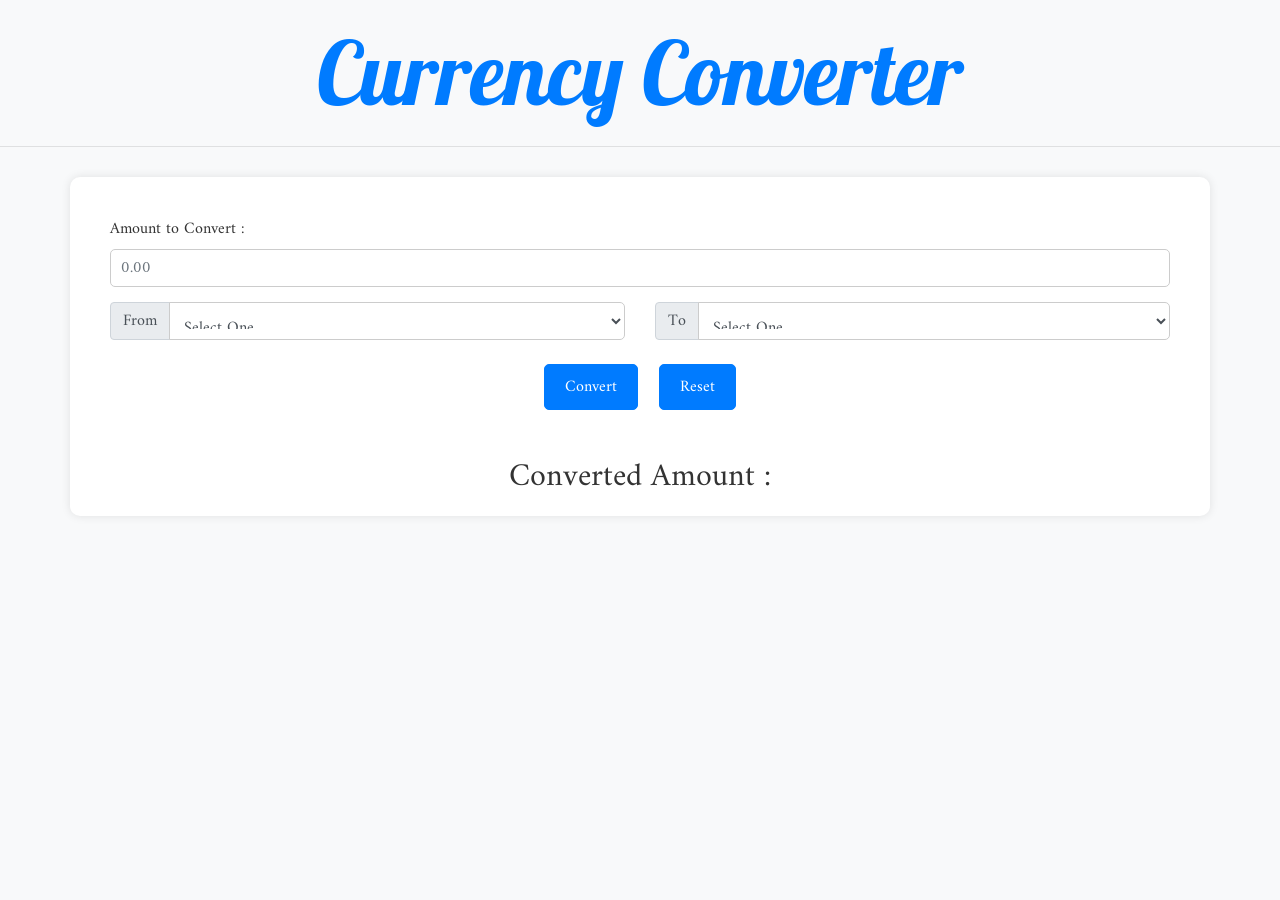
<file: index.html>
<!DOCTYPE html>
<html lang="en">

<head>
    <meta charset="UTF-8">
    <meta http-equiv="X-UA-Compatible" content="IE=edge">
    <meta name="viewport" content="width=device-width, initial-scale=1.0">
    <title>Currency Converter</title>
    <link rel="stylesheet" href=
"https://maxcdn.bootstrapcdn.com/bootstrap/4.5.2/css/bootstrap.min.css">
    <script src=
"https://ajax.googleapis.com/ajax/libs/jquery/3.5.1/jquery.min.js">
    </script>
    <script src=
"https://cdnjs.cloudflare.com/ajax/libs/popper.js/1.16.0/umd/popper.min.js">
    </script>
    <script src=
"https://maxcdn.bootstrapcdn.com/bootstrap/4.5.2/js/bootstrap.min.js">
    </script>

    <link rel="preconnect" href="https://fonts.gstatic.com">
    <link href=
"https://fonts.googleapis.com/css2?family=Amiri&family=Lobster&family=Pacifico&display=swap"
        rel="stylesheet">
    <!-- linking style.css file-->
    <link rel="stylesheet" href="style.css">
</head>

<body>
    <!-- Currency Converter -->
    <h1 class="heading text-center display-2">
        Currency Converter
    </h1>
    <hr>
    <div class="container">
        <div class="main">
            <div class="form-group">
                <label for="oamount">
                    Amount to Convert :
                </label>
                <input type="text" class="form-control searchBox" placeholder="0.00" id="oamount">
            </div>
            <div class="row">
                <div class="col-sm-6">
                    <div class="input-group mb-3">
                        <div class="input-group-prepend">
                            <span class="input-group-text">From</span>
                        </div>
                        <select class="form-control from" id="sel1">
                            <option value="">Select One …</option>
                            <option value="USD">USD</option>
                            <option value="AED">AED</option>
                            <option value="ARS">ARS</option>
                            <option value="AUD">AUD</option>
                            <option value="BGN">BGN</option>
                            <option value="BRL">BRL</option>
                            <option value="BSD">BSD</option>
                            <option value="CAD">CAD</option>
                            <option value="CHF">CHF</option>
                            <option value="CLP">CLP</option>
                            <option value="CNY">CNY</option>
                            <option value="COP">COP</option>
                            <option value="CZK">CZK</option>
                            <option value="DKK">DKK</option>
                            <option value="DOP">DOP</option>
                            <option value="EGP">EGP</option>
                            <option value="EUR">EUR</option>
                            <option value="FJD">FJD</option>
                            <option value="GBP">GBP</option>
                            <option value="GTQ">GTQ</option>
                            <option value="HKD">HKD</option>
                            <option value="HRK">HRK</option>
                            <option value="HUF">HUF</option>
                            <option value="IDR">IDR</option>
                            <option value="ILS">ILS</option>
                            <option value="INR">INR</option>
                            <option value="ISK">ISK</option>
                            <option value="JPY">JPY</option>
                            <option value="KRW">KRW</option>
                            <option value="KZT">KZT</option>
                            <option value="MVR">MVR</option>
                            <option value="MXN">MXN</option>
                            <option value="MYR">MYR</option>
                            <option value="NOK">NOK</option>
                            <option value="NZD">NZD</option>
                            <option value="PAB">PAB</option>
                            <option value="PEN">PEN</option>
                            <option value="PHP">PHP</option>
                            <option value="PKR">PKR</option>
                            <option value="PLN">PLN</option>
                            <option value="PYG">PYG</option>
                            <option value="RON">RON</option>
                            <option value="RUB">RUB</option>
                            <option value="SAR">SAR</option>
                            <option value="SEK">SEK</option>
                            <option value="SGD">SGD</option>
                            <option value="THB">THB</option>
                            <option value="TRY">TRY</option>
                            <option value="TWD">TWD</option>
                            <option value="UAH">UAH</option>
                            <option value="UYU">UYU</option>
                            <option value="ZAR">ZAR</option>
                        </select>
                    </div>
                </div>

                <div class="col-sm-6">
                    <div class="input-group mb-3">
                        <div class="input-group-prepend">
                            <span class="input-group-text">To</span>
                        </div>
                        <select class="form-control to" id="sel2">
                            <option value="">Select One …</option>
                            <option value="USD">USD</option>
                            <option value="AED">AED</option>
                            <option value="ARS">ARS</option>
                            <option value="AUD">AUD</option>
                            <option value="BGN">BGN</option>
                            <option value="BRL">BRL</option>
                            <option value="BSD">BSD</option>
                            <option value="CAD">CAD</option>
                            <option value="CHF">CHF</option>
                            <option value="CLP">CLP</option>
                            <option value="CNY">CNY</option>
                            <option value="COP">COP</option>
                            <option value="CZK">CZK</option>
                            <option value="DKK">DKK</option>
                            <option value="DOP">DOP</option>
                            <option value="EGP">EGP</option>
                            <option value="EUR">EUR</option>
                            <option value="FJD">FJD</option>
                            <option value="GBP">GBP</option>
                            <option value="GTQ">GTQ</option>
                            <option value="HKD">HKD</option>
                            <option value="HRK">HRK</option>
                            <option value="HUF">HUF</option>
                            <option value="IDR">IDR</option>
                            <option value="ILS">ILS</option>
                            <option value="INR">INR</option>
                            <option value="ISK">ISK</option>
                            <option value="JPY">JPY</option>
                            <option value="KRW">KRW</option>
                            <option value="KZT">KZT</option>
                            <option value="MVR">MVR</option>
                            <option value="MXN">MXN</option>
                            <option value="MYR">MYR</option>
                            <option value="NOK">NOK</option>
                            <option value="NZD">NZD</option>
                            <option value="PAB">PAB</option>
                            <option value="PEN">PEN</option>
                            <option value="PHP">PHP</option>
                            <option value="PKR">PKR</option>
                            <option value="PLN">PLN</option>
                            <option value="PYG">PYG</option>
                            <option value="RON">RON</option>
                            <option value="RUB">RUB</option>
                            <option value="SAR">SAR</option>
                            <option value="SEK">SEK</option>
                            <option value="SGD">SGD</option>
                            <option value="THB">THB</option>
                            <option value="TRY">TRY</option>
                            <option value="TWD">TWD</option>
                            <option value="UAH">UAH</option>
                            <option value="UYU">UYU</option>
                            <option value="ZAR">ZAR</option>
                        </select>
                    </div>
                </div>
            </div>

            <div class="text-center">

                <!-- convert button -->
                <button  class="btn btn-primary convert m-2" type="submit">
                  Convert
                </button>
                <!-- reset button -->
                <button class="btn btn-primary m-2" onclick="clearVal()">
                    Reset
                </button>
            </div>

        </div>

        <div id="finalAmount" class="text-center">

            <!-- Display the converted amount -->
            <h2>Converted Amount :
                
                <span class="finalValue" style="color:green;">
                    
                </span>
            </h2>
        </div>
    </div>

    <!-- linking script.js file -->
    <script src="index.js"></script>
</body>

</html>
</file>
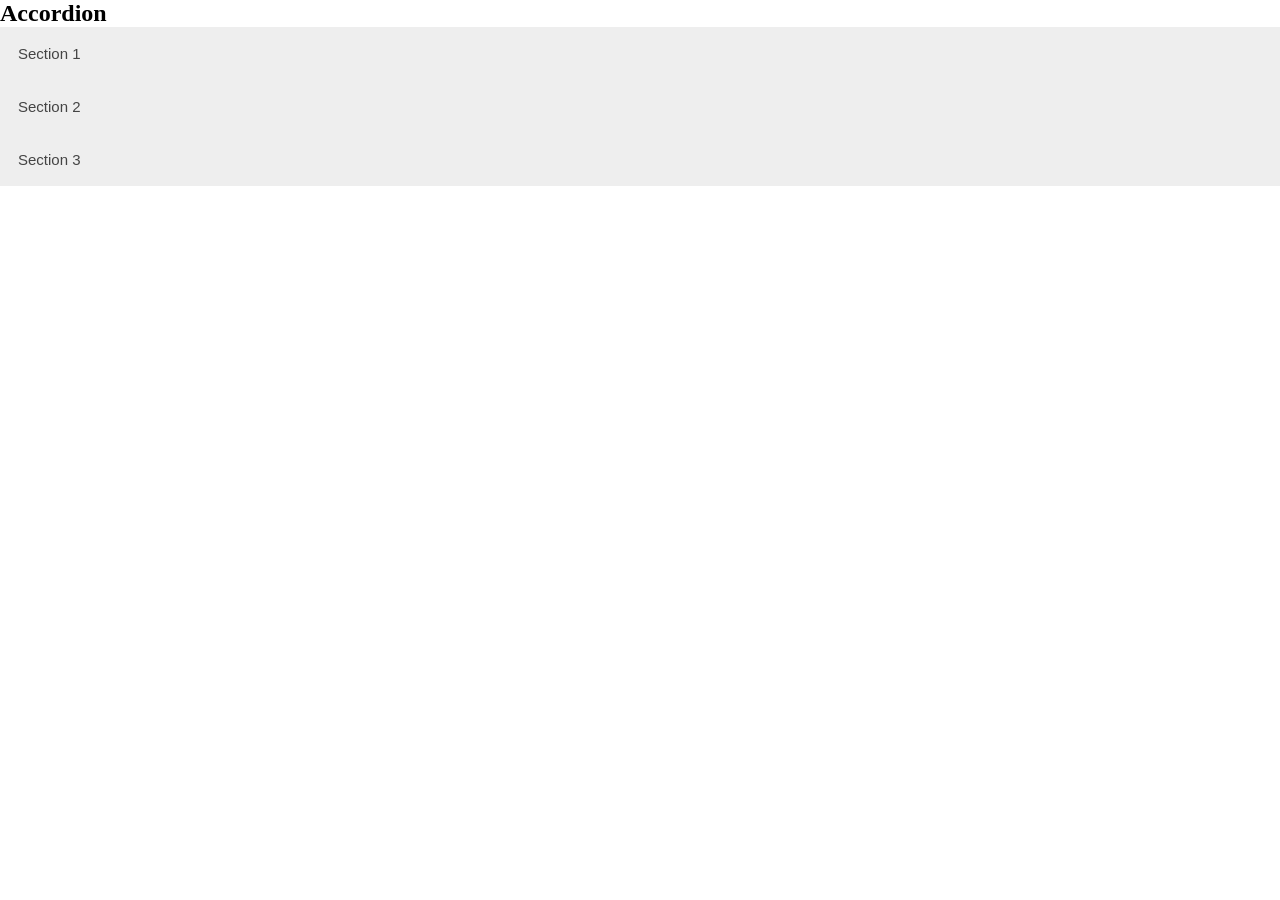
<file: accordion/index.html>
<!DOCTYPE html>
<html lang="en">
<head>
    <meta charset="UTF-8">
    <meta name="viewport" content="width=device-width, initial-scale=1.0">
    <title>Document</title>

    <style>
        *{
            margin: 0;
            padding: 0;
        }
        .accordion {
          background-color: #eee;
          color: #444;
          cursor: pointer;
          padding: 18px;
          width: 100%;
          border: none;
          text-align: left;
          outline: none;
          font-size: 15px;
          transition: 0.4s;
        }
        
        .active, .accordion:hover {
          background-color: #ccc; 
        }
        
        .panel {
          padding: 0 18px;
          display: none;
          background-color: white;
          overflow: hidden;
        }
        </style>
  

</head>
<body>

<h2>Accordion</h2>

<button class="accordion">Section 1</button>
<div class="panel">
  <p>Lorem ipsum dolor sit amet, consectetur adipisicing elit, sed do eiusmod tempor incididunt ut labore et dolore magna aliqua. Ut enim ad minim veniam, quis nostrud exercitation ullamco laboris nisi ut aliquip ex ea commodo consequat.</p>
</div>

<button class="accordion">Section 2</button>
<div class="panel">
  <p>Lorem ipsum dolor sit amet, consectetur adipisicing elit, sed do eiusmod tempor incididunt ut labore et dolore magna aliqua. Ut enim ad minim veniam, quis nostrud exercitation ullamco laboris nisi ut aliquip ex ea commodo consequat.</p>
</div>

<button class="accordion">Section 3</button>
<div class="panel">
  <p>Lorem ipsum dolor sit amet, consectetur adipisicing elit, sed do eiusmod tempor incididunt ut labore et dolore magna aliqua. Ut enim ad minim veniam, quis nostrud exercitation ullamco laboris nisi ut aliquip ex ea commodo consequat.</p>
</div>

<script>
let acc = document.getElementsByClassName("accordion");
var i;

for (i = 0; i < acc.length; i++) {
  acc[i].addEventListener("click", function() {
   this.classList.toggle("active");
    let panel = this.nextElementSibling;
    if (panel.style.display === "block") {
      panel.style.display = "none";
    } else {
      panel.style.display = "block";
    }
  });
}
</script>

</body>
</html>

    
</body>
</html>
</file>
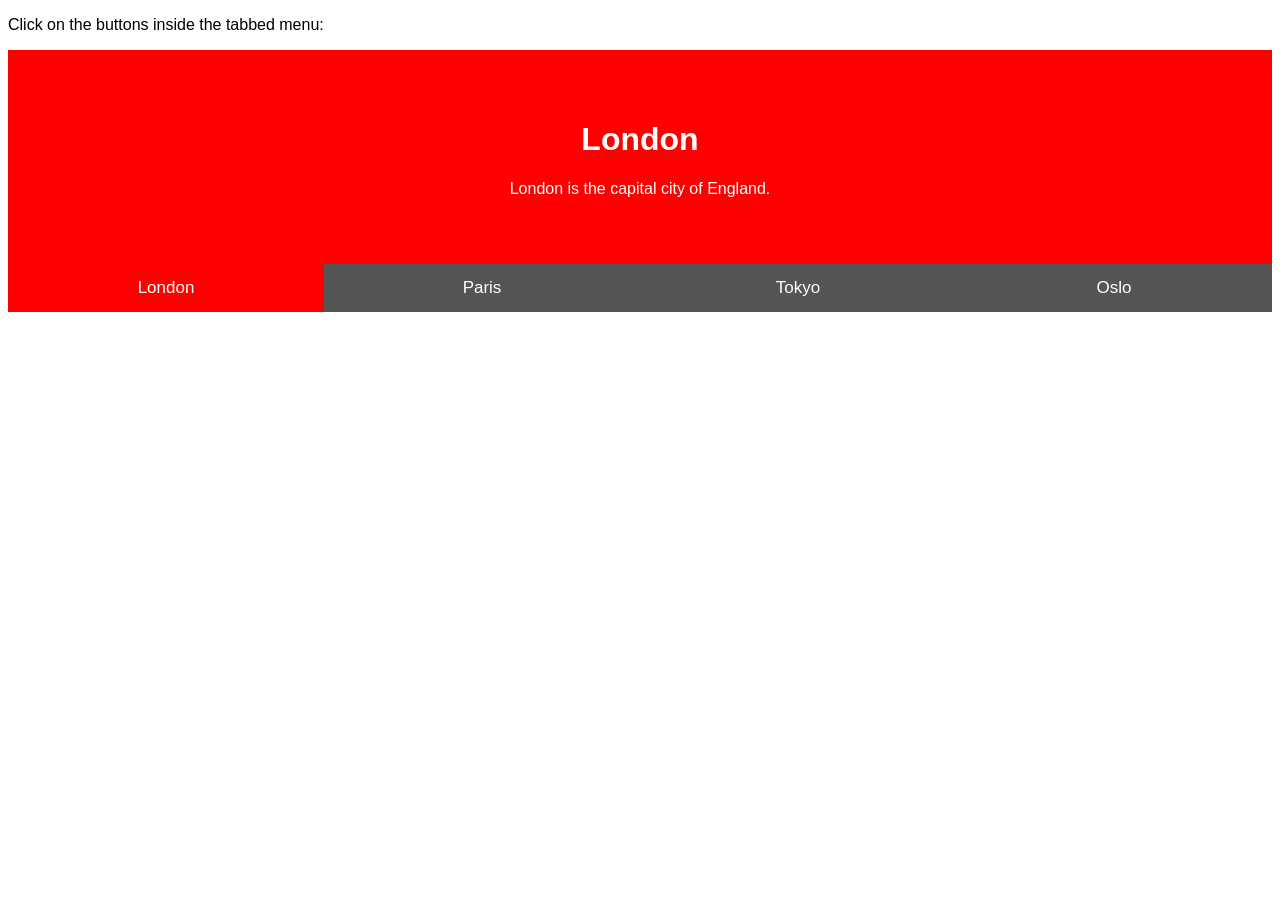
<file: chnge color/index.html>
<!DOCTYPE html>
<html>
<head>
<meta name="viewport" content="width=device-width, initial-scale=1">
<style>
body {font-family: "Lato", sans-serif;}

.tablink {
  background-color: #555;
  color: white;
  float: left;
  border: none;
  outline: none;
  cursor: pointer;
  padding: 14px 16px;
  font-size: 17px;
  width: 25%;
}

.tablink:hover {
  background-color: #777;
}

/* Style the tab content */
.tabcontent {
  color: white;
  display: none;
  padding: 50px;
  text-align: center;
}

#London {
background-color:red;
}
#Paris {background-color:green;}
#Tokyo {background-color:blue;}
#Oslo {background-color:orange;}
</style>
</head>
<body>

<p>Click on the buttons inside the tabbed menu:</p>

<div id="London" class="tabcontent">
  <h1>London</h1>
  <p>London is the capital city of England.</p>
</div>

<div id="Paris" class="tabcontent">
  <h1>Paris</h1>
  <p>Paris is the capital of France.</p> 
</div>

<div id="Tokyo" class="tabcontent">
  <h1>Tokyo</h1>
  <p>Tokyo is the capital of Japan.</p>
</div>

<div id="Oslo" class="tabcontent">
  <h1>Oslo</h1>
  <p>Oslo is the capital of Norway.</p>
</div>

<button class="tablink" onclick="openCity('London', this, 'red')" id="defaultOpen">London</button>
<button class="tablink" onclick="openCity('Paris', this, 'green')">Paris</button>
<button class="tablink" onclick="openCity('Tokyo', this, 'blue')">Tokyo</button>
<button class="tablink" onclick="openCity('Oslo', this, 'orange')">Oslo</button>

<script>
function openCity(cityName,elmnt,color) {
  var i, tabcontent, tablinks;
  tabcontent = document.getElementsByClassName("tabcontent");
  for (i = 0; i < tabcontent.length; i++) {
    tabcontent[i].style.display = "none";
  }
  tablinks = document.getElementsByClassName("tablink");
  for (i = 0; i < tablinks.length; i++) {
    tablinks[i].style.backgroundColor = "";
  }
  document.getElementById(cityName).style.display = "block";
  elmnt.style.backgroundColor = color;

}
// Get the element with id="defaultOpen" and click on it
document.getElementById("defaultOpen").click();
</script>
   
</body>
</html>
</file>
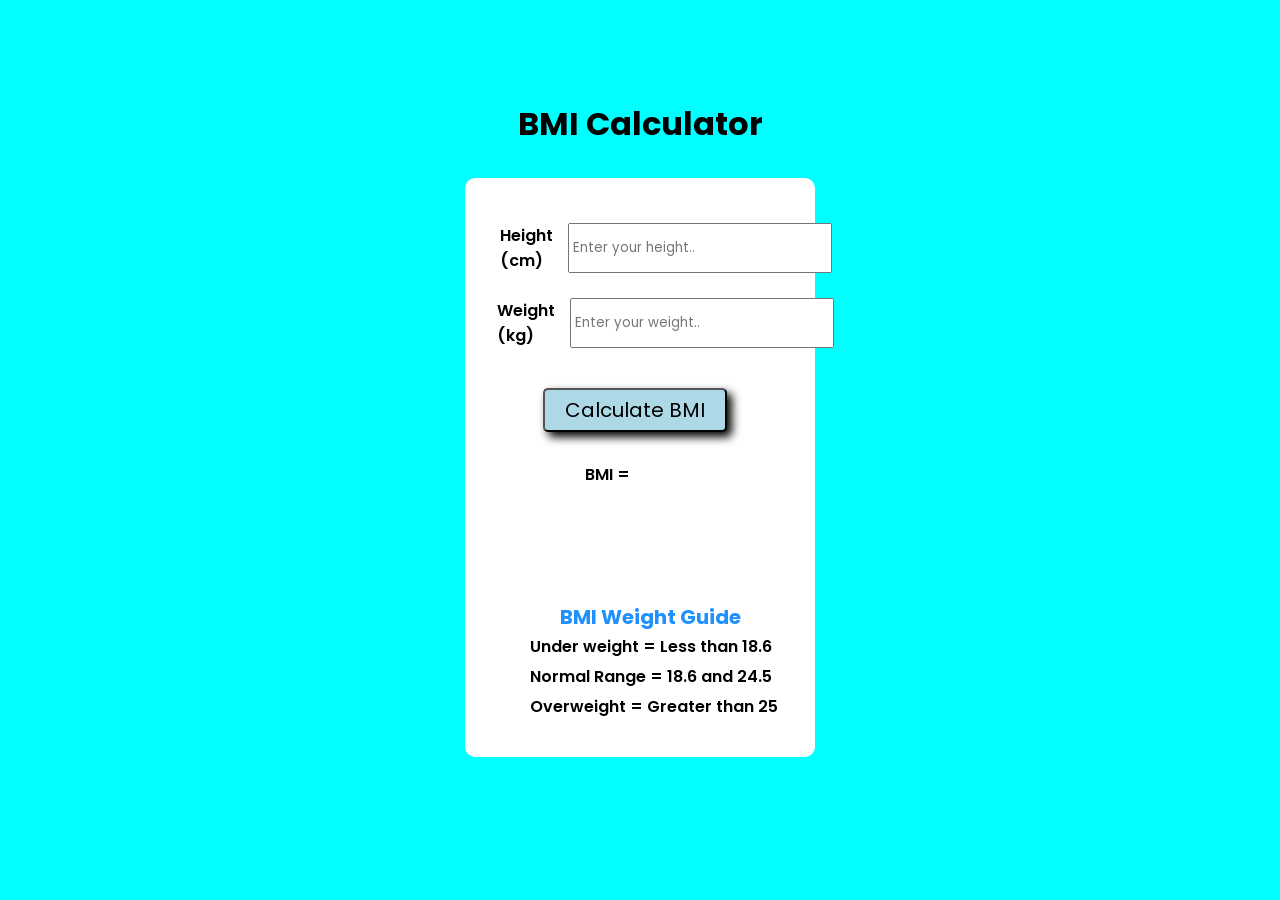
<file: project BMI/index.html>
<!DOCTYPE html>
<html lang="en">
<head>
    <meta charset="UTF-8">
    <meta name="viewport" content="width=device-width, initial-scale=1.0">
    <title>Document</title>
    <style>
         @import url('https://fonts.googleapis.com/css2?family=Poppins:ital,wght@0,100;0,200;0,300;0,400;0,500;0,600;0,700;0,800;0,900;1,100;1,200;1,300;1,400;1,500;1,600;1,700;1,800;1,900&display=swap');
      *{
        margin: 0;
        padding: 0;
        box-sizing: border-box;
        font-family: "poppins" ,sans-serif;
        
      }

      body{
        background-color: aqua;
        width: 100%;
        height: 100%;
      }
      h1{
        display: flex;
        align-items: center;
        justify-content: center;
        margin-top: 100px;
      }
      .container{
        background-color:white;
        width: 350px;
      
        margin-left: auto;
        margin-right: auto;
        margin-top: 30px;
        border-radius: 10px;
        padding: 20px;


      }

      .one{
        display: flex;
        flex-direction:row;
        padding-left: 15px;
        
        font-size:16px;
        color: black;
        font-weight: 600;
        margin-top: 25px;
     

      }
      .one input{
     
        margin-left:15px;
        padding-left: 3px;
       
        color: black;
      
      }
      .two{
        display: flex;
        flex-direction:row;
        margin-top: 25px;
       padding-left: 12px;
      
        font-size: 16px;
        color: black;
        font-weight: 600;
    

      }
      .two input{
        padding-left:3px;
        margin-left: 15px;
       
        color: black;
        
      }
    
      button{
        font-size: 20px;
        color:black;
        border-radius: 5px;
    
        margin-top: 40px;
        margin-left:58px;
       
        
        padding: 5px 20px 5px 20px;
        background-color: lightblue;
        cursor: pointer;
        transition: 0.3s;
        box-shadow: 5px 5px 10px black;
         
       


 
      }
      button:hover{
        transform:translateY(-3px);
       
      
      }
      #weight-guide{
        margin-top: 50px;
        padding: 15px;
        padding-left: 45px;
        line-height: 30px;

      }
      h3{
        margin-left: 30px;
        font-size: 20px;
        color: dodgerblue;
       
      }
    #weight-guide p
    {
        font-size: 16px;
   color: black;
   font-weight: 550;
   
    }
    #result{
     
        margin: 20px;
        padding: 10px;
        padding-left:80px;
        font-size: 16px;
        color: black;
        font-weight: 600;
    }
    #result1{
        margin: 20px;
        padding: 10px;
        padding-left:40px;
        font-size: 16px;
        color: black;
        font-weight: 600;


    }
    
    

    </style>    
   
</head>
<body>


    <h1>BMI Calculator</h1>
    <div class="container">
        <form>
            <div class="one">
                <label>Height <br> (cm) </label>
                <input type="text" id="height" placeholder="Enter your height..">

            </div>
         
        
           <div class="two">
            <label>Weight <br>(kg)</label>
            <input type="text" id="weight" placeholder="Enter your weight..">


           </div>
            
             
             <button>Calculate BMI</button>  

       
           <div id="result">BMI =</div>

           <div id="result1"></div>
           

           <div  id="weight-guide">
            <h3>BMI Weight Guide</h3>
            <p>Under weight = Less than 18.6</p>
            <p>Normal Range = 18.6 and 24.5</p>
            <p>Overweight = Greater than 25</p>

           </div>

         


        </form>




    </div>

    <script>
       let form =  document.querySelector('form');
     //  let result1 = document.querySelector('#result1');


       form.addEventListener("submit",(e) => {
        e.preventDefault()

         let height= parseInt(document.querySelector('#height').value);
         let weight= parseInt(document.querySelector('#weight').value);
       let result =  document.querySelector('#result');
      let result1 = document.querySelector('#result1');

       if( height===''|| height < 0 || isNaN(height)){
        result.innerHTML="please enter a valid height";

       }
       else if(weight ===''|| weight < 0 || isNaN(weight)){
        result.innerHTML="please enter a valid weight";
       }
       else{
        let bmi = (weight/(height * height/ 10000)).toFixed(2);
        result.innerHTML = `<span>BMI=${bmi}</span>`;




        if(bmi < 18.6){
             result1.innerHTML=`<span>Under Weight : ${bmi}</span>`
          //  let guide = document.querySelector('#weight-guide').style.display='none'
        }
        else if(bmi >=18.6 && bmi < 24.5){
             result1.innerHTML=`<span>Normal Weight : ${bmi}</span>`

        }
        else {
            result1.innerHTML=`<span>Overweight : ${bmi}</span>`


        }
       
       }

    

       })


        



    </script>
</body>
</html>
</file>
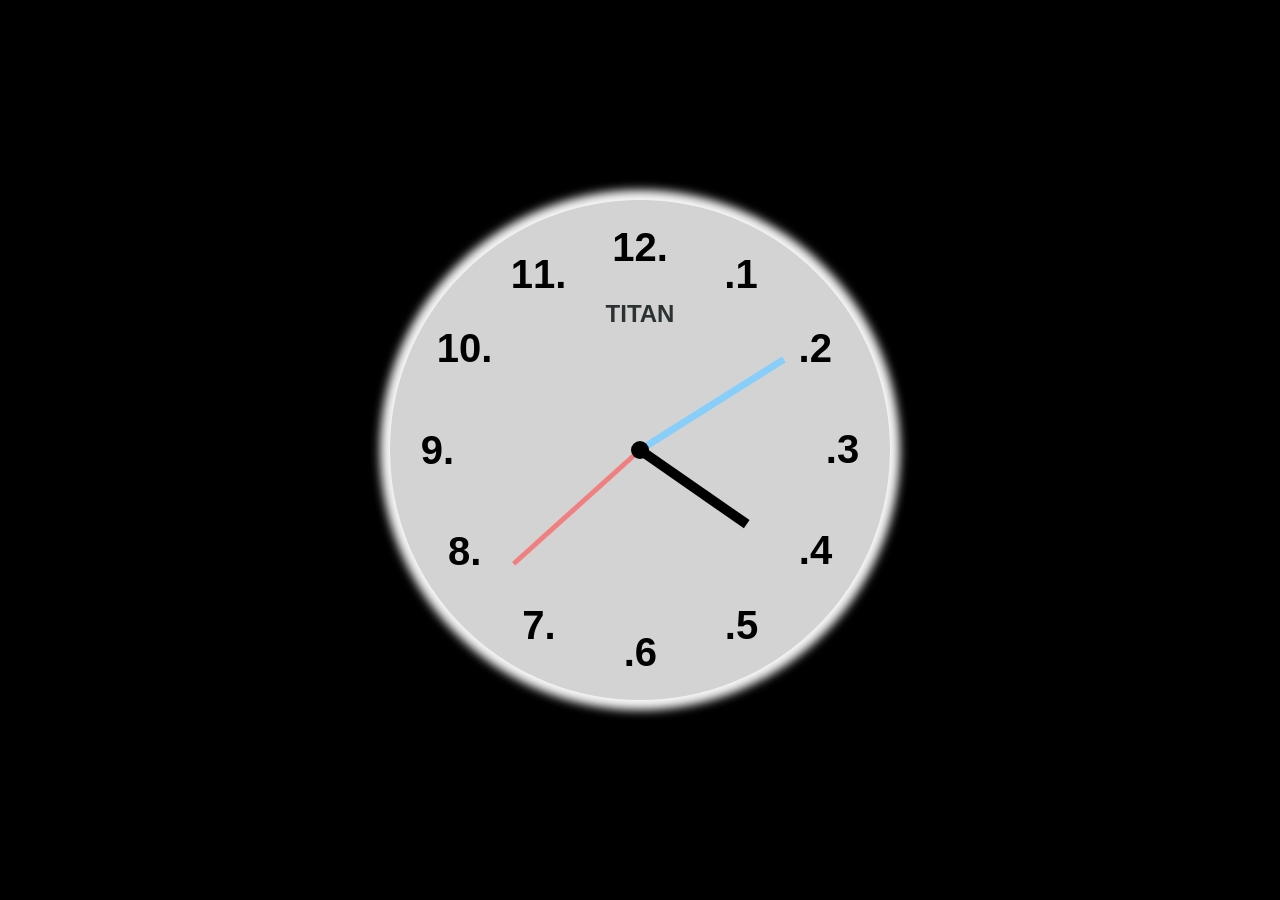
<file: project clock/index.html>
<!DOCTYPE html>
<html lang="en">
<head>
    <meta charset="UTF-8">
    <meta name="viewport" content="width=device-width, initial-scale=1.0">
    <title>clock</title>
    <style>
        *{
            margin: 0;
            padding: 0;
            box-sizing: border-box;
            font-family: 'Segoe UI', Tahoma, Geneva, Verdana, sans-serif;
        }
        body{
            display: flex;
            justify-content: center;
            align-items: center;
            height: 100vh;
            background-color: black;
        }
        .clock{
            width: 500px;
            height: 500px;
            position: relative;
            background-color: lightgray;
            border-radius: 50%;
            border: 5px solid lightgray;
            display: flex;
            justify-content: center;
            align-items: center;
            box-shadow: 0px 0px 10px 10px whitesmoke;
        }
        .number{
            transform: rotate(calc(30deg * var(--n)));
            position: absolute;
            text-align: center;
            inset: 20px;
            font-size: 40px;
        }
        .number b{
            transform: rotate(calc(-30deg * var(--n)));
            display: inline-block;
        }
        .center-dot{
            position: absolute;
            width: 18px;
            height: 18px;
            background-color: black;
            border-radius: 50%;
        }
        .hour-hand,.minute-hand, .second-hand{
            --rotate:0;
            position: absolute;
            left: 50%;
            bottom: 50%;
          
            transform: translate(-50%) rotate(calc(var(--rotate) * 1deg));
            transform-origin: bottom;
        }
        .hour-hand{
            width: 10px;
            height: 130px;
            background-color: black;

        }
        .second-hand{
            width: 5px;
            height: 170px;
            background-color: lightcoral;
        }
        .minute-hand{
            width: 7px;
            height: 170px;
            background-color:lightskyblue ;
        }
        #name{
            font-size: 1.5rem;
            color: rgb(43, 50, 50);
            font-weight:700;
            margin-top: 30px;
            font-style: bold;

        }




        


    </style>



</head>
<body>
 <div class="clock">
    <div class="number" style="--n:1"> <b>.1</b></div>
    <div class="number"style="--n:2"> <b>.2</b></div>
    <div class="number" style="--n:3"><b>.3</b></div>
    <div class="number"style="--n:4"> <b>.4</b></div>
    <div class="number"style="--n:5"><b>.5</b></div>
    <div class="number"style="--n:6"><b> .6</b></div>
    <div class="number"style="--n:7"><b>7.</b></div>
    <div class="number"style="--n:8"><b>8.</b></div>
    <div class="number"style="--n:9"><b>9.</b></div>
    <div class="number"style="--n:10"><b>10.</b></div>
    <div class="number"style="--n:11"><b>11.</b></div>
    <div class="number"style="--n:12"><b>12.</b>
        <br>
        <p id="name">TITAN </p>

    </div>


    <div class="hour-hand" id="hour-hand"></div>
    <div class="minute-hand" id="minute-hand"></div>
    <div class="second-hand" id="second-hand"></div>
    <div class="center-dot"></div>
    
   
   
   
 </div>
 




     <script src="index.js"></script>
</body>
</html>
</file>
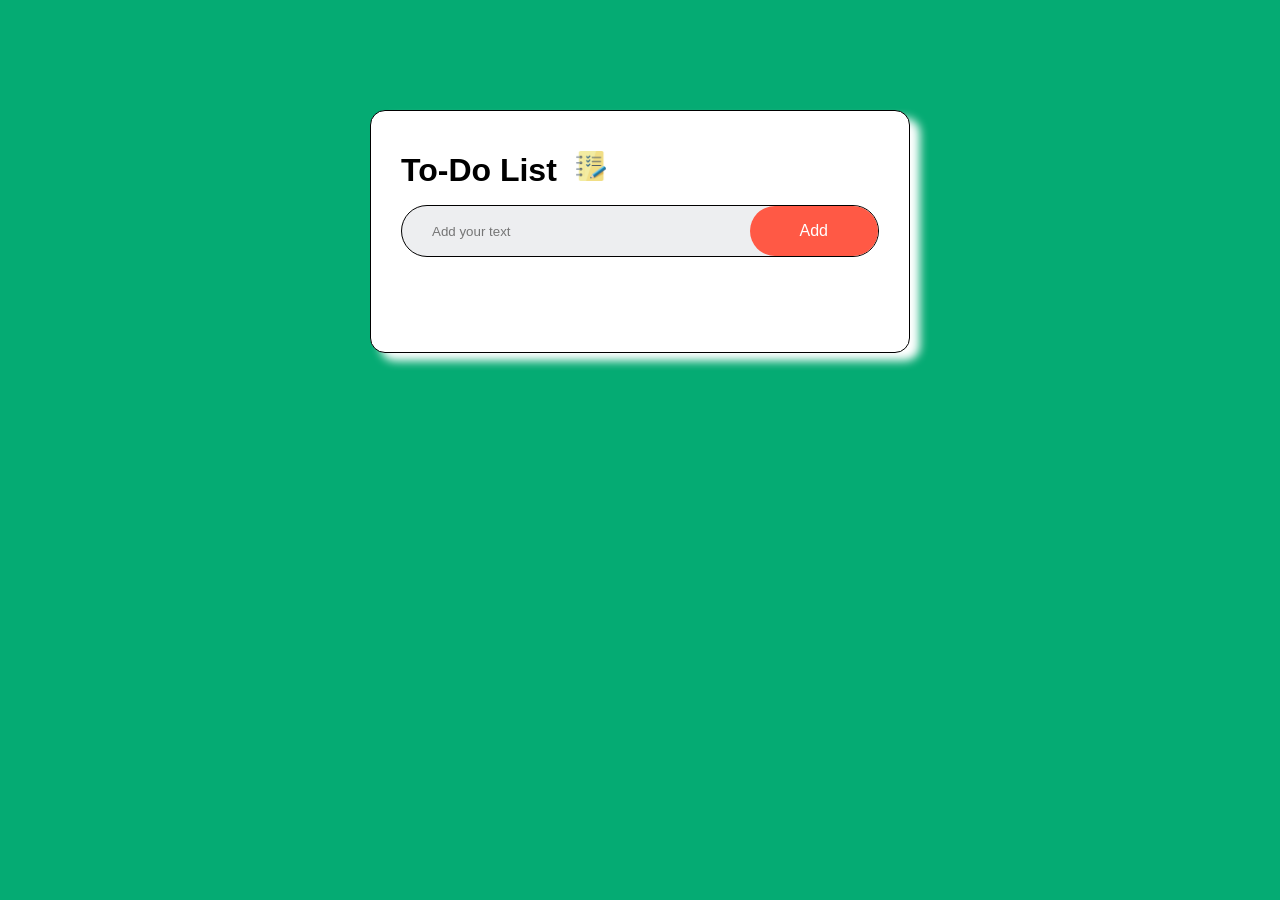
<file: project todo/index.html>
<!DOCTYPE html>
<html lang="en">
<head>
    <meta charset="UTF-8">
    <meta name="viewport" content="width=device-width, initial-scale=1.0">
    <title>to-do</title>
</head>
<style>
    *{
        margin: 0;
        padding: 0;
        font-family:'Popins', sans-serif;
        box-sizing: border-box;

    }
    .container{
        width: 100%;
       min-height:100vh ;
       background-color: rgb(5, 171, 115);
       padding: 10px;

    }
    .todo-app{
        width:100%;
        max-width:540px;
       background-color: #fff;
        border-radius: 15px;
        margin: 100px auto 20px;
        padding: 40px 30px 70px ;
        box-shadow: 10px 8px 10px white;
        border: 1px solid black;

    }
    .todo-app img{
        width: 30px;
        height: 30px;
        margin-left: 10px;


    }
    .row{
       
        border: 1px solid black;
        display: flex;
        align-items: center;
        justify-content:space-between;
        border-radius: 30px;
        padding-left: 20px;
        background: #edeef0;
        margin-bottom: 25px;
        margin-top: 1rem;


    }
    input{
      flex: 1;
      border: none;
      outline: none;
      background:transparent;
      padding: 10px;
      font-weight: 18px;

       
    } 
       
       button{
        border: none;
        outline: none;
        padding: 16px 50px;
       
        color: #fff;
        background-color: #ff5945;
        font-size:16px;
        cursor: pointer;
        border-radius: 40px;
    }

   



    ul li {
        list-style: none;
        font-size: 20px;
        padding: 12px 8px 12px 40px;
        user-select: none;
        cursor: pointer;
        position: relative;
        margin-top: 1.5rem;
       


    }
   
    
      
    ul li::before{
        content:" ";
        position: absolute;
        width: 28px;
        height: 28px;
        border-radius: 50%;
        background-image: url(images/unchecked.png);
        background-size: cover;
        background-position: center;
        top:12px;
         left: 8px;

    }
    ul li.checked{
        color: #555;
        text-decoration: line-through;
    }
    ul li.checked::before{
        background-image:url(images/checked.png);
    }


      ul li span{
        position: absolute;
        right: 0;
        top: 5px;
        width: 40px;
        height: 40px;
        font-size: 22px;
        color: #555;
        line-height: 40px;
        text-align: center;
        border-radius: 50%;
      }
      ul li span:hover{
        background: #edeef0;

      }





</style>


<body>
    <div class="container">
        <div class="todo-app">
            <h1>To-Do List  <img src="todo.png" alt="">
            </h1>
            <div class="row"> 
                <input type="text" id="input-box" placeholder="Add your text">
                <button onclick="addTask()">Add</button>
            </div>

             <ul id="list-container">
                
        <!--    <li class="checked"> Task1 </li>
                <li>Task2</li>
                <li>Task3</li>-->

            
             

             </ul>
           
           
           
        </div>


    </div>

   <script src="index.js"></script>
    
</body>
</html>
</file>
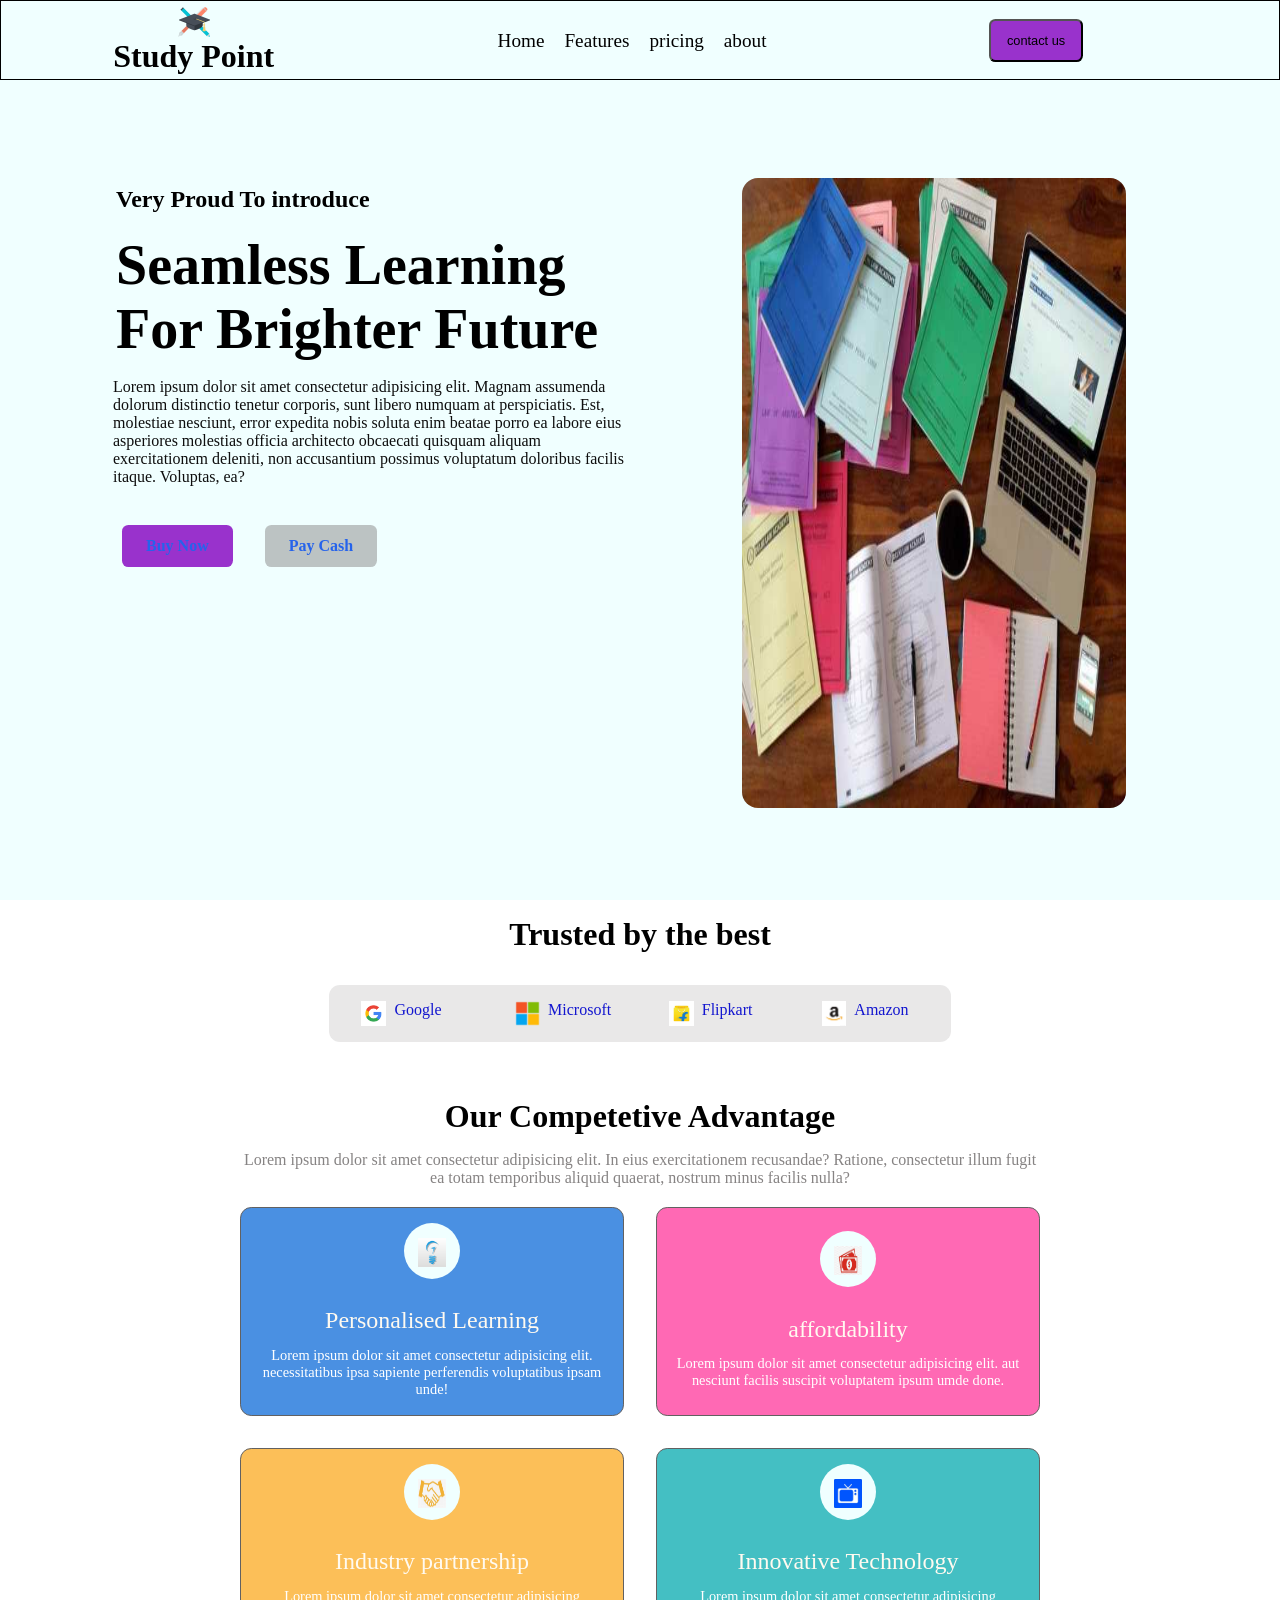
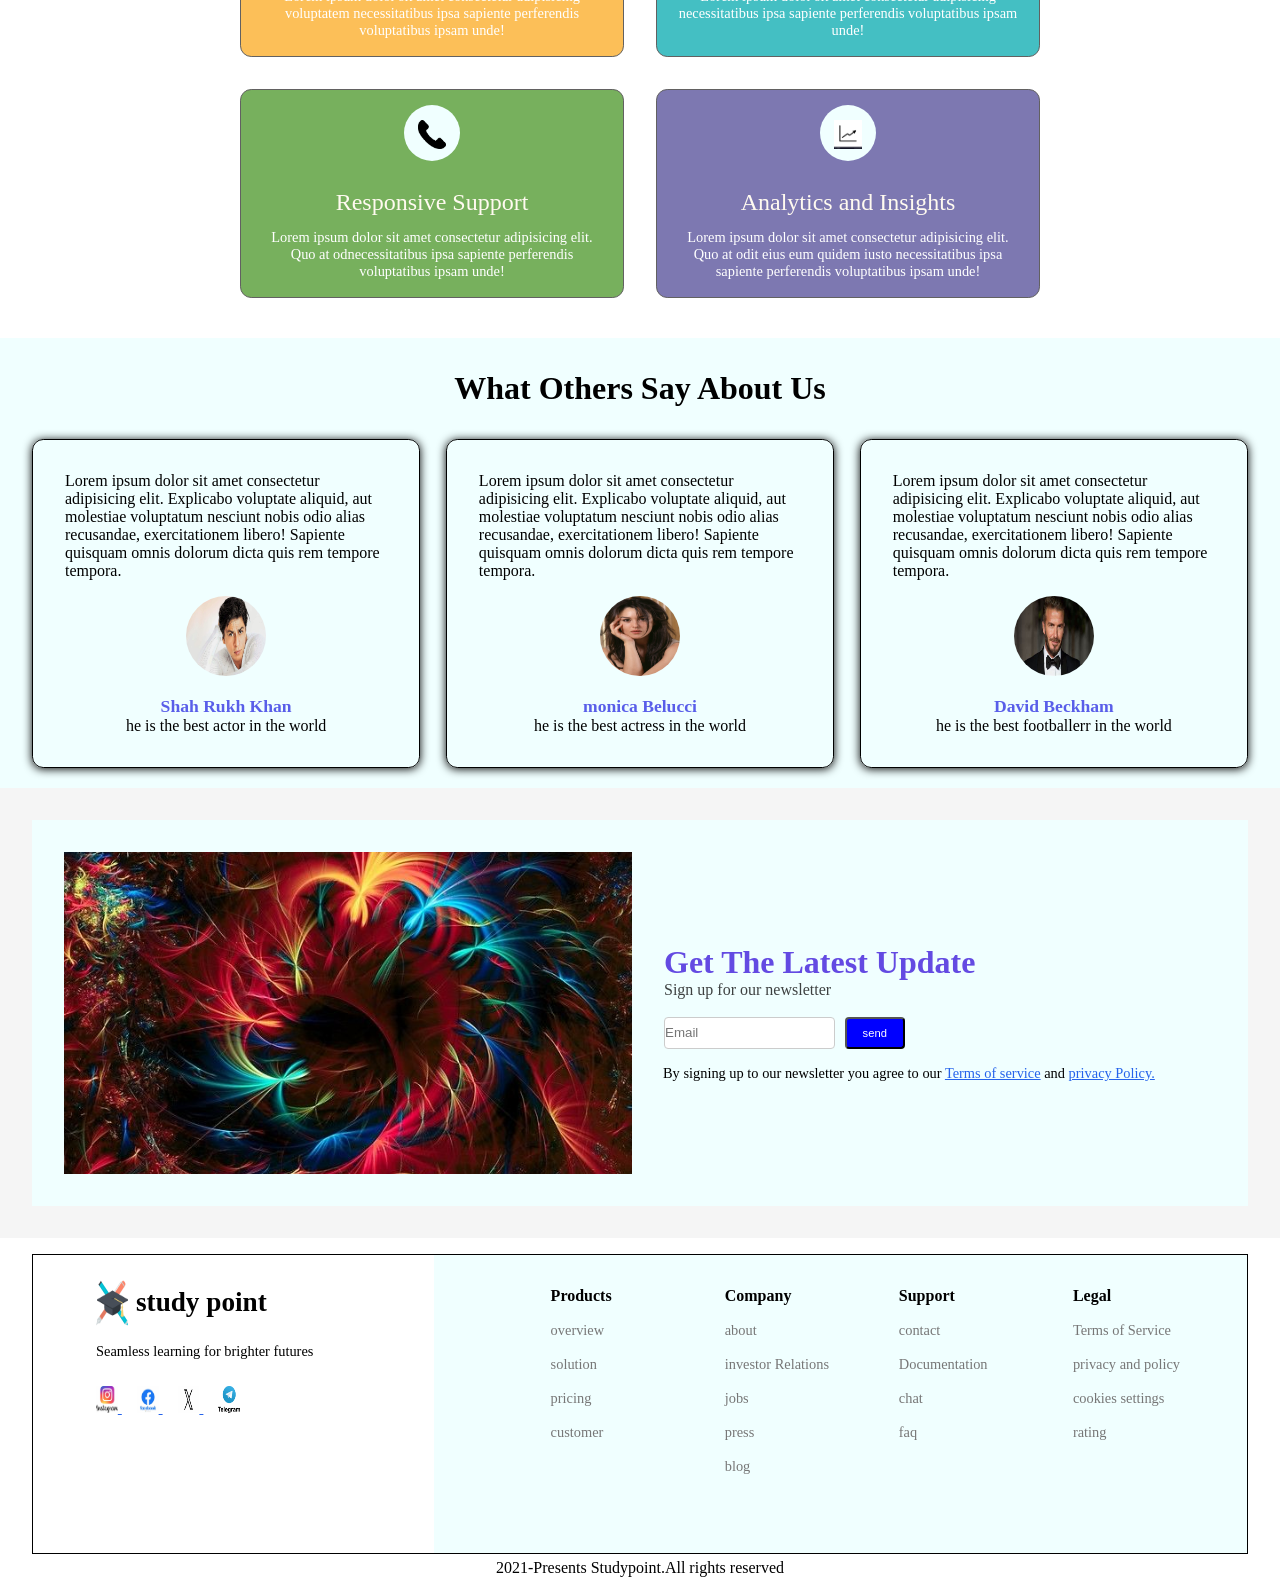
<file: project1/index.html>
<!DOCTYPE html>
<html lang="en">
<head>
    <meta charset="UTF-8">
    <meta name="viewport" content="width=device-width, initial-scale=1.0">
    <title>Document</title>

    <style>
        *{
            margin: 0;
            padding: 0;
            box-sizing: border-box;
        }
        .container{
            width: 100vw;
            height: 100vh;
            background-color: azure;
            overflow-x: none;
        }
        .head{
            width: 100vw;
            height: 80px;
            background-color: azure;
            display: flex;
            flex-direction: row;
            justify-content: space-around;
            
            text-align: center;
            text-decoration: none;
            border: 1px solid black;

        }
        .logo{
            display: flex;
            flex-direction:column;
            justify-content: center;
            align-items: center;
          
            margin:1px;
        }
        .logo img{
            width:2rem;
            height:2rem;
            overflow: none;
            border-radius: 1px;
            }
            .first{
                font-size: bold;
                font-weight: 700;
                color: black;
            }
            .menu ul{
                width: 100%;
                line-height: 70px;
                display: flex;
                justify-content: center;
                align-items: center;
                flex-direction: row;
                justify-content: space-between;
                font-size: 1.2rem;
                list-style: none;
                gap: 20px;
                margin-top: 5px;
              }
              .abc{
                width:14%;
                line-height: 60px;
                display: flex;
                align-items:center;
                

              }
              button{
             
            border-radius: 0.4rem;
            background-color:darkorchid;
            transform: all 0.1s;
            padding: 0.75rem 1rem;
            font-size: 0.8rem;
            font-weight: 500;
            transition: all 1s linear 0s
         }
              button:hover{
                transform: scale(0.9);
              }
              .main-section{
                max-width: 1100px;
                height: 90vh;
                display: flex;
                flex-direction: column;
                gap: 2rem;
                padding:1rem;
                margin: auto;
                margin-top: 10px;
                text-align: center;
                
                

              }
              .content-leftbox{
                text-align: center;
                margin-top: 50px;
               
                
              }
              #heading{
                font: size 1.5rem;
                color: black;
                font-weight: 600;
                padding: 10px;
              
              }
              #para1{
                font-size: 3.5rem;
                font-weight: 700;
                padding: 10px;
              }
        #para2{
            font-size:1rem;
            font-weight: 200;
            color: rgb(14, 14, 14);
            padding: 7px;
        }
        a{
            text-decoration: none;
        
        }
        .button_group{
            display: flex;
            gap: 2rem;
            padding: 1rem;
            margin-top: 1rem;
            align-items:center;
            justify-content: center;
          
        }
        .button_group a{
            text-decoration: none;
        }
        .start-button{
            border: none;
            border-radius: 0.4rem;
            background-color: darkorchid;
            transform: all 0.1s;
            padding: 0.75rem 1.5rem;
            font-size: 1rem;
            font-weight: 600;

        }
        .buy-button{
            border: none;
            border-radius: 0.4rem;
            background-color:darkgray;
            transform: all 0.1s;
            padding: 0.75rem 1.5rem;
            font-size: 1rem;
            font-weight: 600;
            background-color: rgba(114, 113, 113, 0.418);
        }
        .start-button:hover{
            transform: scale(1.1);

        }
        .buy-button:hover{
            transform: scale(1.1);
        }
        .content_rightbox{
            display: flex;
            justify-content: center;
            align-items: center;
            


        }
        .image_box{
            border: none;
            
            overflow: hidden;
            box-shadow: 0px 4px 8px black;
            height:70vh;
           

            }
            .section-image{
              
                border-radius: 1rem;
                height:70vh;
                width: 30vw;
                margin-left: 70px;
            }
            @media screen and (min-width:768px) {
                .main-section{
                    flex-direction: row;
                }
                .content-leftbox{
                    max-width: 50%;
                    text-align: left;
                    padding-left: 0;
                    padding-top: 20px;
                    
                }
                .button_group{
                    justify-content: start;
                }
              
             }
             .company-container{
                display: flex;
                flex-direction: column;
                justify-content:center;
                align-items:center;
                margin-top: 1rem;
               
             }
             .company-heading{
                font-size: 2rem;
             }
             .company-grid{
                display: grid;
                grid-template-columns: repeat(2,1fr);
                gap: 3.6rem;
                padding: 1rem;
                background-color: rgba(227, 226, 226, 0.779);
                border: none;
                border-radius: 0.678rem;
                margin-top: 2rem;
                margin-bottom: 1rem;
                padding: 1rem 2rem;

             }
             .company-logo{
                font-size: 1rem;
                font-weight: 500;
                color: rgb(19, 22, 207);
                display: flex;
                gap: 0.5rem;
             }
             .logo-text{
                font-size: 1rem;
             }
             .svg-img{
                height: 1.56rem;
             }
             @media screen and (min-width:740px) {
                .company-grid{
                    grid-template-columns: repeat(4,1fr);
                }
             }
             .feature-container{
                background-color: white;
                text-align: center;
                padding: 2.5rem 0;
             }
             .feature-content{
                width: 800px;
                margin: 0 auto;
                padding:0rem;
             }
             .main-info{
                display: flex;
                flex-direction: column;
                gap: 1rem;
             }
             .heading1{
                font-size:2rem ;
                font-weight: 700;

             }
             .para2{
                font-size: 1rem;
                color: rgb(134, 131, 131);

             }
             .feature-grid{

                display:grid;
                grid-template-columns: repeat(2,1.8fr);
                grid-gap: 2rem;
                margin-top: 20px;
                
             }
             
             
             .feature-card{
                display: flex;
                flex-direction: column;
                justify-content: center;
                align-items: center;
                
                gap: 0.7rem;
                border: 1px solid rgb(98, 97, 97);
                border-radius: 0.7rem;
               
                
             }
             .icon-container{
               background-color:azure;
               justify-content: center;
               text-align: center;
               width: 3.5rem;
               height: 3.5rem;
               border-radius: 50%;
               margin-top: 15px;
             }
             .logo-all{
                width: 1.8rem;
                height: 1.8rem;
                margin: 15px 0;
              
             }
             .feature-info{
                display: flex;
                flex-direction: column;
                justify-content: center;
                text-align: center;
                gap: 0.8rem;
                padding:17px;
             }
             .feature-tittle{
                font-size: 1.5rem;
                color: floralwhite;

             }
             .feature-desc{
                font-size: 0.9rem;
                color: white;

             }
             .feature-card:nth-child(1){
                background-color: #4a90e2;
             }
            .feature-card:nth-child(2){
                background-color:rgb(255,105,180);
            }
            .feature-card:nth-child(3){
                background-color: #fcbf58;

            }
            .feature-card:nth-child(4){
                background-color: #44bfc3;
                
            }

            .feature-card:nth-child(5){
                background-color: #77b05d;
                
            }
            .feature-card:nth-child(6){
                background-color: #7d78b1;
                
            }
            @media screen and (max-width: 768px){
                .feature-grid{
                    grid-template-columns: repeat(1,1fr);
                }

            }
            .testi-container{
                background-color: azure;
                max-width: 1300px;
                padding: 0 2rem;
                margin: 0 auto;
                
            }
            .content{
                display: flex;
                flex-direction: column;
                align-items: center;

            }
            .main-heading{
                font-size: 2rem;
                font-weight: 700;
                color: black;
                padding: 2rem  0;
            }
            .testi-grid{
                display: grid;
                grid-template-columns: repeat(3,0.7fr);
                grid-gap: 1.6rem;
            }
            .testi-card{
                display: flex;
                flex-direction:column;
                border: 0.6px solid black;
                border-radius:0.7rem;
                padding: 2rem;
                justify-content: center;
                align-items: center;
                gap: 1rem;
                box-shadow: 0 1px 10px black;
                margin-bottom: 20px;
                transition:all 0.2s ease, box-shadow 0.3s ease;

            }
            .testi-card:hover{
                transform: scale(1.1);
                box-shadow: 0.5px solid black;
            }
            .testi-text{
                font-size: 1rem;
                font-weight: 300;
                color:black;
                

            }
            .avatar img{
                width: 5rem;
                height: 5rem;
                border-radius: 50%;
            }
            .info h2{
                font-size: 1.1rem;
                color: rgba(13, 13, 222, 0.666);
                display: flex;
                text-align: center;
                justify-content: center;
            }
            .entire-container{
                background-color:whitesmoke;
                padding: 2rem;
                max-width: 1280px;
                height: 50vh;
                margin: auto;
           

            }
            .entire-content{
                background-color: azure;
                display: flex;
                flex-direction: row;
                justify-content: center;
                align-items: center;
                height: 100%;
                gap: 1rem;

            }
            .entire-leftbox{
                height: 100%;
                width: 50%;
                margin-left: 0;
             }
             .entire-leftbox img{
                height: 100%;
                width: 100%;
                object-fit: cover;
                
               

             }
             .entire-rightbox{
                width:98%;
                height: 100%;
                display: flex;
                flex-direction: column;
                justify-content: center;
               
               

             }
             @media  screen and (min-width:640px) {
                .entire-leftbox{
                    display: block;
                    width: 50%;
                }
                .entire-rightbox{
                    width: 50%;
                }
                .entire-content{
                    padding: 2rem;
                }
                
             }
             
             .entire-info h2{
                font-size: 2rem;
                color: #634ae2;
                font-weight: 600;
                padding-left: 1rem;

             }
             .entire-info p{
                font-size: 1rem;
                color: rgba(16, 16, 16, 0.795);
                padding-left: 1rem;

             }
             .form1{
                display: flex;
                justify-content:start;
                padding-left: 1rem;
                margin-bottom: 1rem;
                gap: 0.6rem;
                margin-top: 2px;
                padding-top: 1rem;


             }
             .last{
                background-color: blue;
                font-size: 0.7rem;
                color: white;
               
                border-radius:0.25rem ;
                padding: 0.5rem 1rem;
             }
            .new-email{
                background-color: white;
                color: #333;
                outline: none;
                border: 1px solid #ccc;
                border-radius: 4px;
                padding: 0.4 0.75rem;

            }
            .new-email:focus{
                border-color:#2563eb ;
                box-shadow: 0 4px 8px rgba(0,0,0,0.3);
            }
            .last-para{
                padding-left:  1rem; 
            }
            a{
                text-decoration: underline;
                color: #2563eb;
            }
            @media screen and(min-width:640px) {
                .entire-info h2{
                    font-size: 1.5rem;
                }
                
            }
            .last-container{
                
                padding:0 2rem;
                max-width: 1300px;
               
                margin:0 auto;
                display: flex;
                flex-direction: column;

            }
            .last-content{
                max-width: 1280px;
                height: 300px;
                background-color: azure;
                display: flex;
                justify-content:space-between;
                text-align: left;
                border: 1px solid black;
                margin-top: 1rem;
                
              }
              
            .last-img{
                width: 2rem;
            
                height: 3rem;
                
            }
          
            
            
            .last-left{
                background-color:white;
                width: 33%;
                display: flex;
                flex-direction:column;
                justify-content:flex-start;
                padding-top: 1.5rem;
                padding-left: 3rem;
                gap: 1rem;
               
            }
            
                
            
            
            .logo-link{
                display: flex;
                padding-left: 15px;
                
                align-items: center;
                gap:0.5rem;
                font-size: 1.7rem;
                font-weight: bold;
                color: black;
                text-decoration: none;
               
            }
            .comp-logo{
                display: flex;
                flex-direction: column;
                gap: 1rem;
                justify-content: center;

            }
            .social-icon{
                width: 2.3rem;
                height: 2.3rem;
                gap:2px;
                padding-left: 15px;
                padding-top: 0.6rem;
              
            }
             .last-para{
                font-size: 0.9rem;
                padding-left: 15px;
            }
            .footer-grid{
                display: grid;
                grid-template-columns: repeat(4,1fr);
                width: 60%;
                padding-left: 2rem;
                margin-top: 2rem;
            }
            
            
            .footer-grid-heading{
                font-size: 1rem;
                font-weight: bold;
                color: black;
            }
            ul{
                list-style-type: none;
                
            }
            .footer-link{
                font-size: 0.9rem;
                color: #777;
            }
            .footer-link-list{
                display: flex;
                flex-direction: column;
              
                gap: 1rem;

            }
            .footer-link-list a{
                text-decoration: none;
            }
            .footer-grid-column{
                display: flex;
                flex-direction: column;
               
                gap: 1rem;
            }
            .last-footer{
                display: flex;
                justify-content: center;
                align-items: center;
                font-size: 1rem;
                color:black;
                margin-top: 5px;
            }
            @media screen and(max-width:1000px) {
                .last-content{
                    flex-direction: column;
                    align-items: center;

                }
                .last-left{
                    padding-left: 8rem;

                }
                .footer-grid{
                    align-self:center ;
                }
                
            }
            @media screen and (max-width:850px){
                .footer-grid{
                    grid-template-columns: repeat(2,1fr);
                }
                .last-left{
                    padding-left: 2rem;

                }

            }
            
               
        
            
            
           
           
                
            




        
                
        
       

        
        




    </style>
</head>
<body>
    <div class="container">
        <div class="head">
            <div class="logo">
                <img src="topi.png" alt="logo">
               <h1 class="first">Study Point</h1> 

            </div>
            <div class="menu">
                <ul>

             
                <li>Home</li>
                <li>Features</li>
                <li>pricing</li>
                <li>about</li>
                </ul>
              
                </div>
                <div class="abc">
                    <button>
                        contact us
                    </button>
                </div>
            
                
            
        

        </div>
        <div class="content">
            <section class="main-section">

        <div class="content-leftbox">
            <h2 id="heading">Very Proud To introduce</h2>
            <p id="para1">Seamless Learning For Brighter Future</p>
            <p id="para2">Lorem ipsum dolor sit amet consectetur adipisicing elit. Magnam assumenda dolorum distinctio tenetur corporis, sunt libero numquam at perspiciatis. Est, molestiae nesciunt, error expedita nobis soluta enim beatae porro ea labore eius asperiores molestias officia architecto obcaecati quisquam aliquam exercitationem deleniti, non accusantium possimus voluptatum doloribus facilis itaque. Voluptas, ea?

            </p>
         <div class="button_group">
          <a href="#" class="start-button">Buy Now</a>
          <a href="#" class="buy-button">Pay Cash</a>

        </div>
        </div>
        <div class="content_rightbox">
            <div class="img_box">
                <img src="study.jpg" alt="section-image" 
                class="section-image"/>
            </div>
        </div>
       
        </section>
       
        </div>
      
       
    </div>
    <div class="company-container">
        <h2 class="company-heading">Trusted by the best</h2>
        <div class="company-grid">
            <div class="company-logo">
                <img src="google.png" class="svg-img"/>
                <span class="logo-text">Google</span>
            </div>
            <div class="company-logo">
                <img src="microsoft.png" class="svg-img"/>
                <span class="logo-text">Microsoft</span>
            </div>
            <div class="company-logo">
                <img src="flipkart.png" class="svg-img"/>
                <span class="logo-text">Flipkart</span>
            </div>
            <div class="company-logo">
                <img src="amazon.png" class="svg-img"/>
                <span class="logo-text">Amazon</span>
            </div>
          
        </div>
    </div>
   
    <div class="feature-container">
        <div class="feature-content">
            <div class="main-info">
                <h2 class="heading1"> Our Competetive Advantage</h2>
                <p class="para2">Lorem ipsum dolor sit amet consectetur adipisicing elit. In eius exercitationem recusandae? Ratione, consectetur illum fugit ea totam temporibus aliquid quaerat, nostrum minus facilis nulla?

                </p>
            </div>
            <div class="feature-grid">
                <div class="feature-card">
                    <div class="icon-container">
                        <img src="logo bulb.png" alt="logo" class="logo-all">
                    </div>
                    <div class="feature-info">
                        <div class="feature-tittle">
                            Personalised Learning
                        </div>
                        <div class="feature-desc">
                            <p>Lorem ipsum dolor sit amet consectetur adipisicing elit. necessitatibus ipsa sapiente perferendis voluptatibus ipsam unde!

                            </p>
                        </div>
                    </div>
                </div>
               
                <div class="feature-card">
                    <div class="icon-container">
                        <img src="cash logo.jpg" alt=" cashlogo" class="logo-all">
                    </div>
                    <div class="feature-info">
                        <div class="feature-tittle">
                            affordability
                        </div>
                        <div class="feature-desc">
                            <p>Lorem ipsum dolor sit amet consectetur adipisicing elit. aut nesciunt facilis suscipit voluptatem ipsum umde done.
                            </p>
                        </div>
                    </div>
                </div>
                <div class="feature-card">
                    <div class="icon-container">
                        <img src="handshake logo.jpg" alt="handshake" class="logo-all">
                    </div>
                    <div class="feature-info">
                        <div class="feature-tittle">
                         Industry partnership
                        </div>
                        <div class="feature-desc">
                            <p>Lorem ipsum dolor sit amet consectetur adipisicing  voluptatem necessitatibus ipsa sapiente perferendis voluptatibus ipsam unde!

                            </p>
                        </div>
                    </div>
                </div>
                <div class="feature-card">
                    <div class="icon-container">
                        <img src="tele logo.jpg" alt="telelogo" class="logo-all">
                    </div>
                    <div class="feature-info">
                        <div class="feature-tittle">
                           Innovative Technology
                        </div>
                        <div class="feature-desc">
                            <p>Lorem ipsum dolor sit amet consectetur adipisicing  necessitatibus ipsa sapiente perferendis voluptatibus ipsam unde!

                            </p>
                        </div>
                    </div>
                </div>
                <div class="feature-card">
                    <div class="icon-container">
                        <img src="call logo.png" alt="calllogo" class="logo-all">
                    </div>
                    <div class="feature-info">
                        <div class="feature-tittle">
                          Responsive Support
                        </div>
                        <div class="feature-desc">
                            <p>Lorem ipsum dolor sit amet consectetur adipisicing elit. Quo at odnecessitatibus ipsa sapiente perferendis voluptatibus ipsam unde!

                            </p>
                        </div>
                    </div>
                </div>
                <div class="feature-card">
                    <div class="icon-container">
                        <img src="gaph logo.jpg" alt="graphlogo" class="logo-all">
                    </div>
                    <div class="feature-info">
                        <div class="feature-tittle">
                         Analytics and Insights
                        </div>
                        <div class="feature-desc">
                            <p>Lorem ipsum dolor sit amet consectetur adipisicing elit. Quo at odit eius eum quidem iusto  necessitatibus ipsa sapiente perferendis voluptatibus ipsam unde!

                            </p>
                        </div>
                    </div>
                </div>
            </div>
        </div>
    </div>
    <div class="testi-container">
        <div class="content">
            <div class="main-heading">
                What Others Say About Us
            </div>
            <div class="testi-grid">
                <div class="testi-card">
                    <div class="testi-text">
                        Lorem ipsum dolor sit amet consectetur adipisicing elit. Explicabo voluptate aliquid, aut molestiae voluptatum nesciunt nobis odio alias recusandae, exercitationem libero! Sapiente quisquam omnis dolorum dicta quis rem tempore tempora.

                    </div>
                    <div class="avatar">
                        <img src="srk.png" alt="srk">
                    </div>
                    <div class="info">
                        <h2>Shah Rukh Khan</h2>
                        <p>he is the best actor in the world</p>
                    </div>
                    </div>
                    <div class="testi-card">
                        <div class="testi-text">
                            Lorem ipsum dolor sit amet consectetur adipisicing elit. Explicabo voluptate aliquid, aut molestiae voluptatum nesciunt nobis odio alias recusandae, exercitationem libero! Sapiente quisquam omnis dolorum dicta quis rem tempore tempora.
    
                        </div>
                        <div class="avatar">
                            <img src="monica.png" alt="monica">
                        </div>
                        <div class="info">
                            <h2>monica Belucci</h2>
                            <p>he is the best actress in the world</p>
                        </div>

                </div>
                
               
                <div class="testi-card">
                    <div class="testi-text">
                        Lorem ipsum dolor sit amet consectetur adipisicing elit. Explicabo voluptate aliquid, aut molestiae voluptatum nesciunt nobis odio alias recusandae, exercitationem libero! Sapiente quisquam omnis dolorum dicta quis rem tempore tempora.

                    </div>
                    <div class="avatar">
                        <img src="david.png" alt="david">
                    </div>
                    <div class="info">
                        <h2>David Beckham</h2>
                        <p>he is the best footballerr in the world</p>
                    </div>

                </div>
               
            </div>
        </div>
    </div>

    <div class="entire-container">
        <div class="entire-content">
            <div class="entire-leftbox">
                <img src="wall.png" loading="lazy" alt="wall">
            </div>
            <div class="entire-rightbox">
                <div class="entire-info">
                    <h2>Get The Latest Update</h2>
                    <p>Sign up for our newsletter</p>
                </div>
                <form class="form1">
                    
                    <input class="new-email" placeholder="Email">

                  <button class="last">send</button>
                </form>
                <div class="last-para">
                
                        By signing up to our newsletter you agree to our
                        <a href="#">Terms of service</a>
                        and 
                        <a href="#"> privacy Policy.</a>
                        
                        
                     
                </div>

            </div>
        </div>
    </div>

    <div class="last-container">
        <div class="last-content">
            <div class="last-left">
                <div class="comp-logo">
                    <a href="#" class="logo-link">
                        <img class="last-img" src="topi.png" alt="topi">
                        study point

                    </a>
                    <p class="last-para">Seamless learning for brighter futures</p>
                </div>
                <div class="social">
                    <a class="social-link">
                        <img src="instagram.png" class="social-icon">
                    </a>
                    <a class="social-link">
                        <img src="facebook.png" class="social-icon">
                    </a>
                    <a class="social-link">
                        <img src="twitter.png" class="social-icon">
                    </a>
                    <a class="social-link">
                        <img src="telegram.png" class="social-icon">
                    </a>
                </div>
            </div>
           
                <div class="footer-grid">
                    <div class="footer-grid-column">
                        <div class="footer-grid-heading">
                            Products

                        </div>
                       
                        <ul class="footer-link-list">
                        <li>
                            <a href="#" class="footer-link">overview</a>
                        </li>
                        <li>
                            <a href="#" class="footer-link">solution</a>
                        </li>
                        <li>
                            <a href="#" class="footer-link">pricing</a>
                        </li>
                        <li>
                            <a href="#" class="footer-link">customer</a>
                        </li>
                          
                        
                        </ul>


                    </div>
                    <div class="footer-grid-column">
                        <div class="footer-grid-heading">
                            Company
                        </div>
                        
                        <ul class="footer-link-list">
                        <li>
                            <a href="#" class="footer-link">about</a>
                        </li>
                        <li>
                            <a href="#" class="footer-link">investor Relations</a>
                        </li>
                        <li>
                            <a href="#" class="footer-link">jobs</a>
                        </li>
                        <li>
                            <a href="#" class="footer-link">press</a>
                        </li>
                        <li>
                            <a href="#" class="footer-link">blog</a>
                        </li>
                          
                        
                        </ul>


                    </div>
                    <div class="footer-grid-column">
                        <div class="footer-grid-heading">
                            Support
                        </div>
                       
                        <ul class="footer-link-list">
                        <li>
                            <a href="#" class="footer-link">contact</a>
                        </li>
                        <li>
                            <a href="#" class="footer-link">Documentation</a>
                        </li>
                        <li>
                            <a href="#" class="footer-link">chat</a>
                        </li>
                        <li>
                            <a href="#" class="footer-link">faq</a>
                        </li>
                          
                        
                        </ul>


                    </div>
                    <div class="footer-grid-column">
                        <div class="footer-grid-heading">
                            Legal
                        </div>
                        
                        <ul class="footer-link-list">
                        <li>
                            <a href="#" class="footer-link">Terms of Service</a>
                        </li>
                        <li>
                            <a href="#" class="footer-link">privacy and policy</a>
                        </li>
                        <li>
                            <a href="#" class="footer-link">cookies settings</a>
                        </li>
                        <li>
                            <a href="#" class="footer-link">rating</a>
                        </li>
                          
                        
                        </ul>


                    </div>
                   
                </div>
            
        </div>
        <div class="last-footer">
            <p>2021-Presents Studypoint.All rights reserved</p>
        </div>
    </div>

    


    
</body>
</html>
</file>
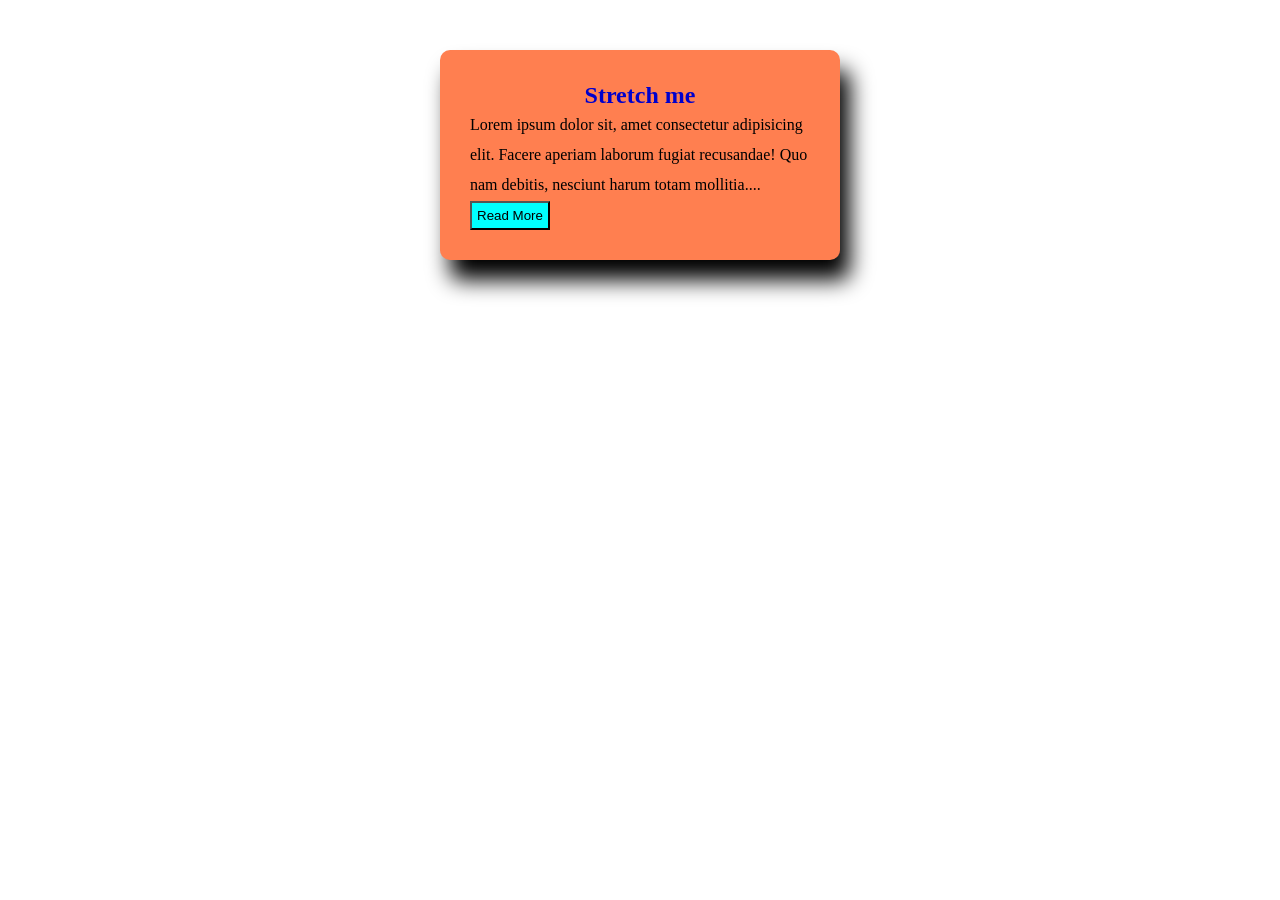
<file: read more/index.html>
<!DOCTYPE html>
<html lang="en">
<head>
    <meta charset="UTF-8">
    <meta name="viewport" content="width=device-width, initial-scale=1.0">
    <title>Document</title>
    <style>
        *{
            margin: 0;
            padding: 0;
            box-sizing: border-box;
        }
        body{
            width:100%;
            height:100%;
          
        }

        #more{
            display: none;
        }
        #btn{
            background-color: cyan;
            color: black;
            padding: 5px;
        }
        #page{
            width: 400px;
            
            background-color: coral;
            margin-left: auto;
            margin-right: auto;
            margin-top:50px;
            padding: 30px;
            border-radius: 10px;
            box-shadow: 10px  20px  22px black;
            line-height: 30px;

        }
        #page h2{
            text-align: center;
            color:mediumblue;
        }
    </style>



</head>
<body>
    <div id="page">
        <h2>Stretch me</h2>
        <p>Lorem ipsum dolor sit, amet consectetur adipisicing elit.
            Facere aperiam laborum fugiat recusandae! Quo nam debitis, nesciunt 
            harum totam mollitia<span id="dots">....</span> <span id="more"> Libero laboriosam enim consequuntur, totam aperiam obcaecati 
               
               maiores beatae quis ut, veritatis nostrum tempora sed doloremque accusantium 
               nobis, ea quod nemo ad pariatur odio tenetur laudantium esse? Fugiat similique
                expedita sint aperiam optio, nostrum minus nesciunt quasi quisquam asperiores
                 iste harum iure officiis numquam temporibus, velit sunt explicabo odio delectus
      vitae praesentium enim. Neque optio, incidunt asperiores possimus laboriosam
         illum perspiciatis deleniti assumenda laborum cum quis vel molestias earum quia
    at veniam! Quisquam, quis. Consequatur doloremque facilis laudantium adipisci</span></p>
   
            <button onclick="myFunction()" id="btn">Read More</button>
   

    </div>
 
         <script>
            function myFunction(){
            let dot =document.querySelector("#dots")
             let more =document.querySelector("#more")
                let btn = document.querySelector("#btn")

                if(dot.style.display === 'none'){
                    dot.style.display = "inline";
                    btn.innerHTML= "Read More";
                    more.style.display ="none";
                }

                else{
                    dot.style.display="none";
                    btn.innerHTML="Read Less";
                   more.style.display ="inline";
                }

                

            }
         </script>
</body>

</html>
</file>
<file: style.css>
/* Reset default styling */
body, h1, h2, p {
    margin: 0;
    padding: 0;
}

/* Body and text styling */
body {
    font-family: 'Amiri', serif;
    background-color: #f8f9fa;
    color: #333;
}

/* Heading styling */
.heading {
    margin: 20px 0;
    font-family: 'Lobster', cursive;
    color: #007bff;
}

/* Container styling */
.container {
    margin-top: 30px;
    padding: 20px;
    background-color: #ffffff;
    border-radius: 10px;
    box-shadow: 0 0 10px rgba(0, 0, 0, 0.1);
}

/* Main section */
.main {
    padding: 20px;
}

/* Form group */
.form-group {
    margin-bottom: 15px;
}

/* Input field */
.form-control {
    border-radius: 5px;
    border: 1px solid #ccc;
    padding: 10px;
    font-size: 16px;
    width: 100%;
    box-sizing: border-box;
}

/* Prevent text wrapping in select options */
.form-control option {
    white-space: nowrap;
}

/* Button styling */
.btn {
    border-radius: 5px;
    padding: 10px 20px;
    font-size: 16px;
}

/* Primary button */
.btn-primary {
    background-color: #007bff;
    border-color: #007bff;
    color: #ffffff;
}

/* Reset button */
.btn-primary.reset {
    background-color: #6c757d;
    border-color: #6c757d;
}

/* Center text */
.text-center {
    text-align: center;
}

/* Converted amount display */
#finalAmount {
    margin-top: 20px;
}

.finalValue {
    color: green;
    font-weight: bold;
}
</file>
